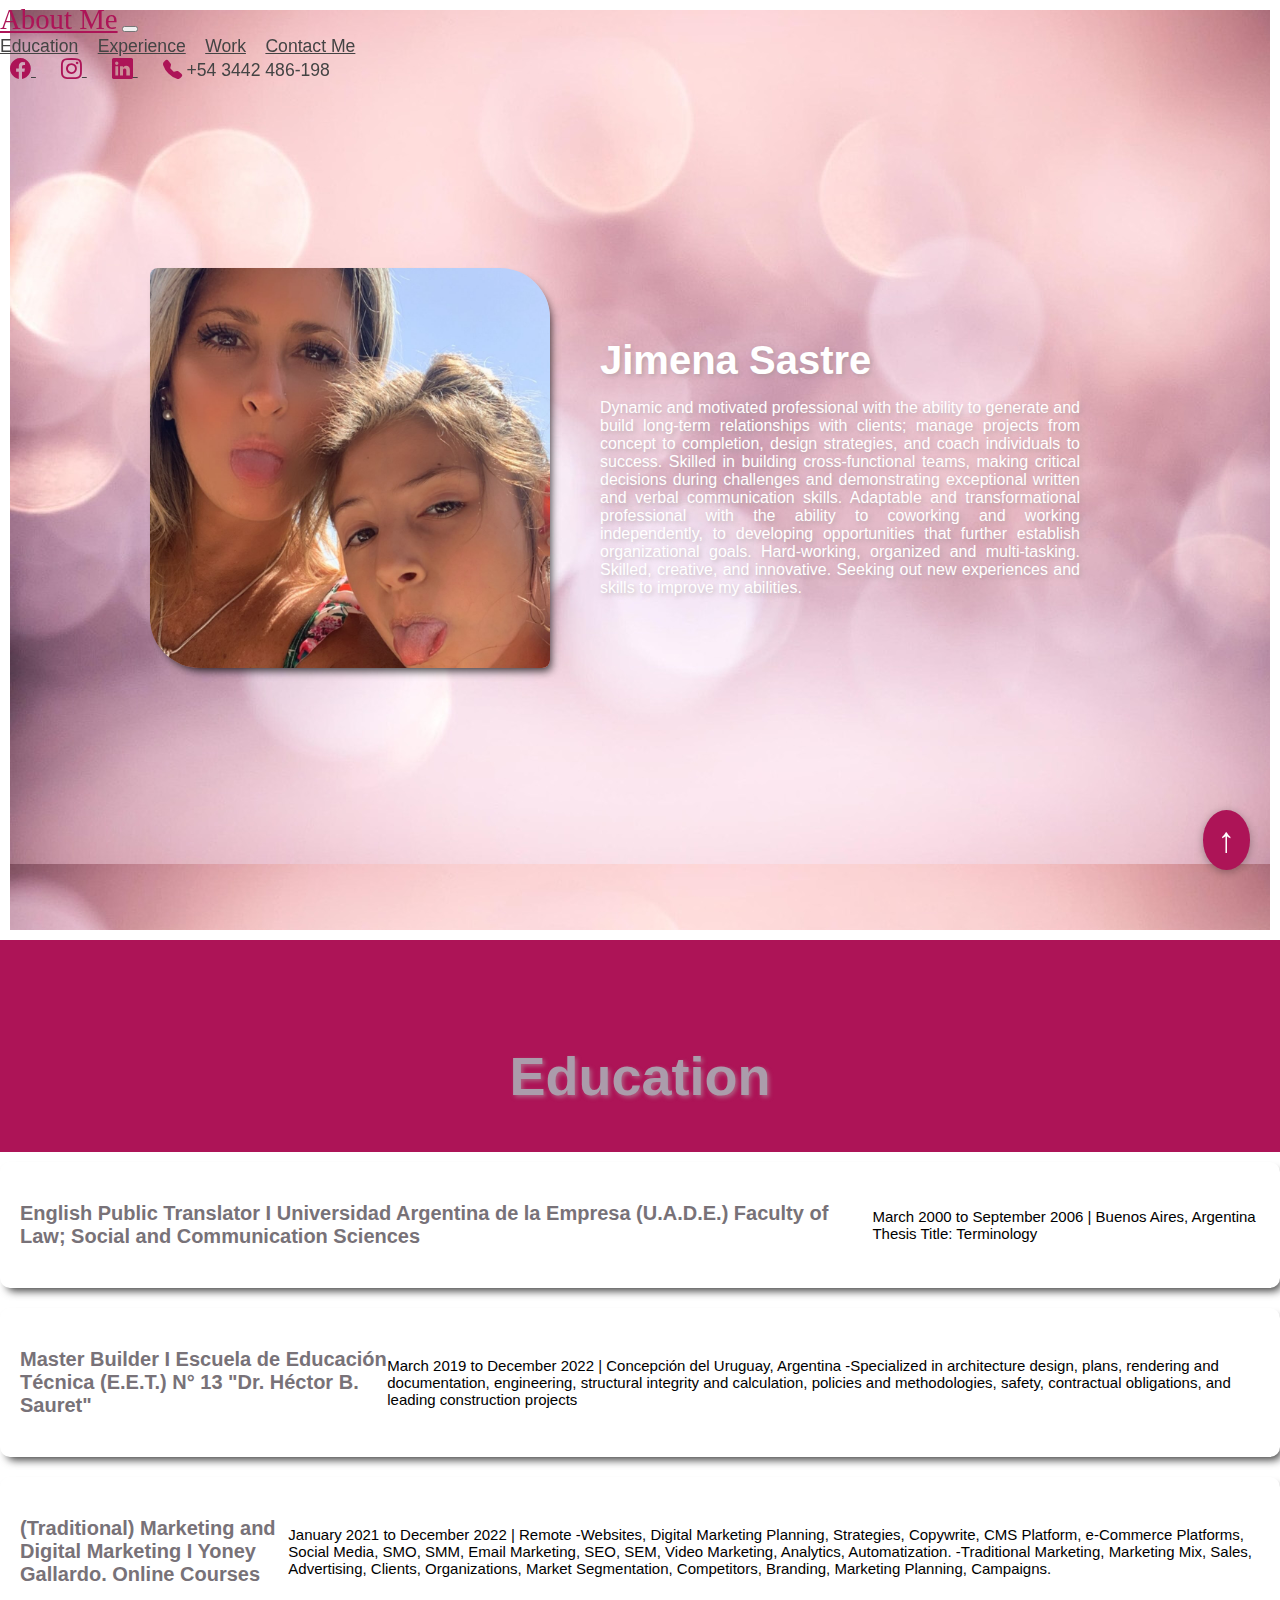
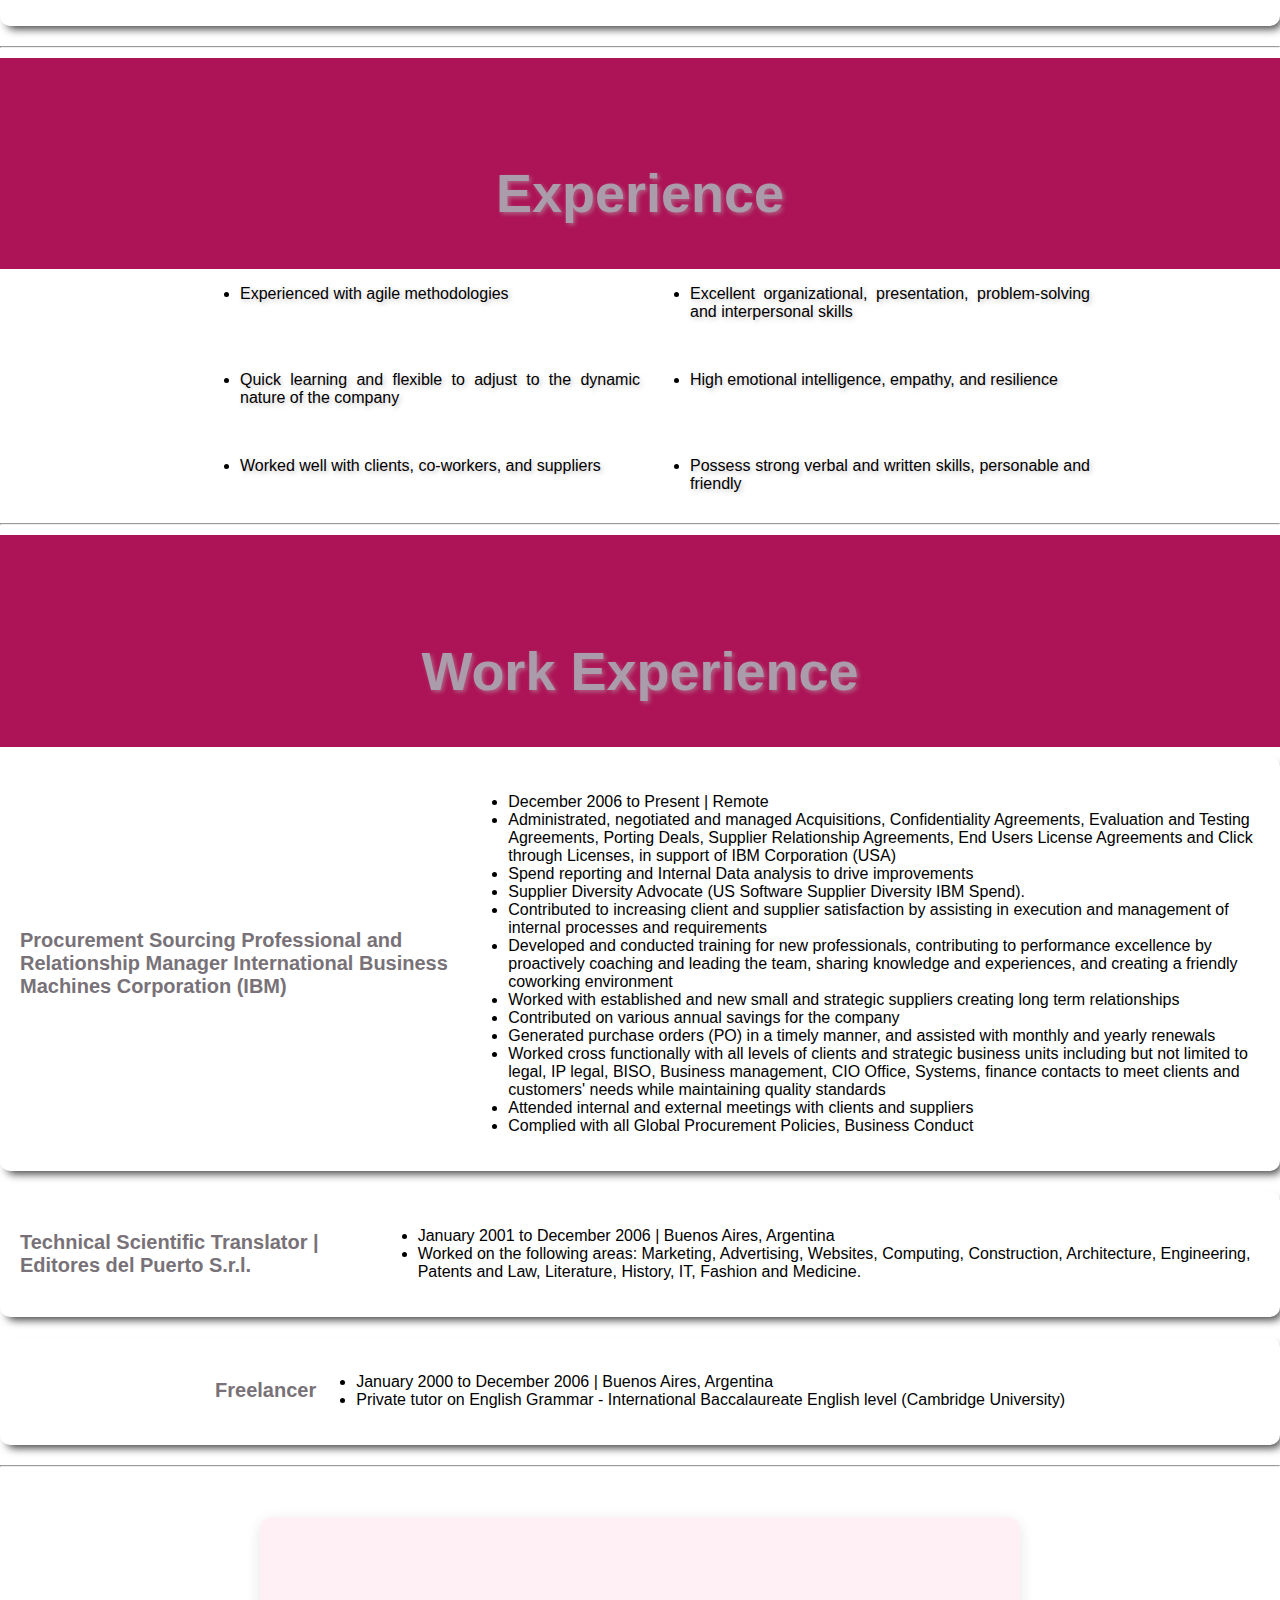
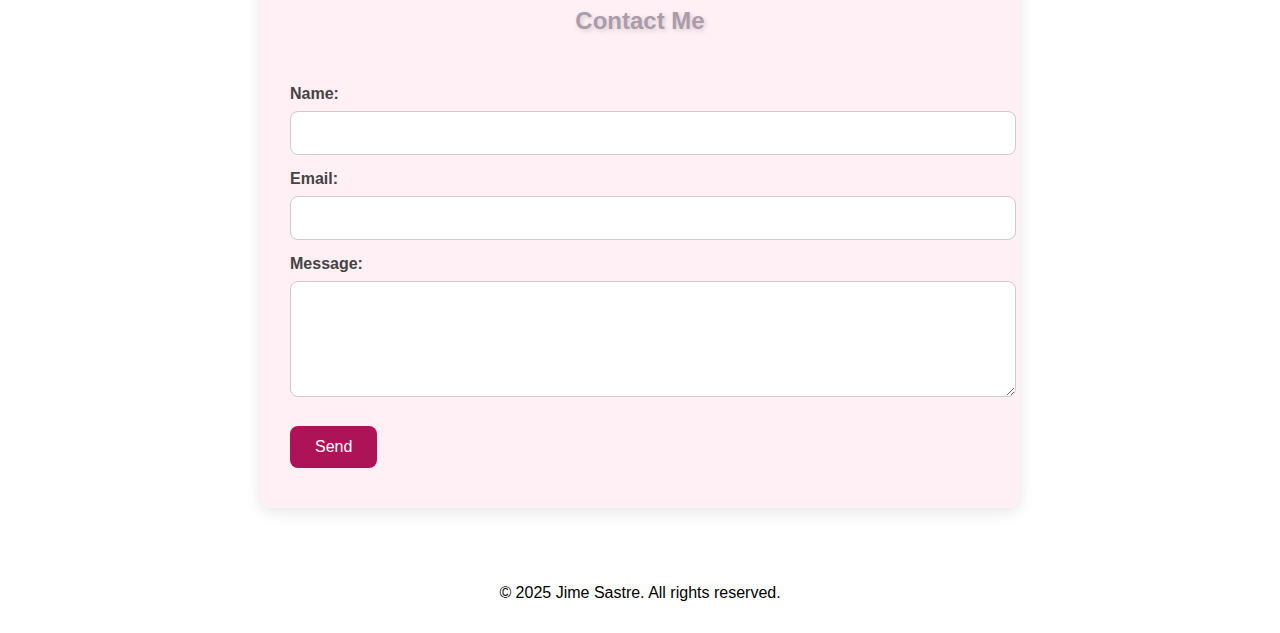
<file: index.html>
<!DOCTYPE html>
<html lang="en">

<head>
  <meta charset="UTF-8">
  <meta name="viewport" content="width=device-width, initial-scale=1.0">
  <title>Portfolio Jimena Sastre</title>

  <!-- Bootstrap CSS link -->
  <link href="https://cdn.jsdelivr.net/npm/bootstrap@5.3.6/dist/css/bootstrap.min.css" rel="stylesheet"
    integrity="sha384-4Q6Gf2aSP4eDXB8Miphtr37CMZZQ5oXLH2yaXMJ2w8e2ZtHTl7GptT4jmndRuHDT" crossorigin="anonymous">

  <!-- link a iconos de redes -->
  <link rel="stylesheet" href="https://cdn.jsdelivr.net/npm/bootstrap-icons@1.10.5/font/bootstrap-icons.css">


  <!-- link css -->
  <link rel="stylesheet" href="styles.css">

</head>

<header>
  <!-- Navbar bootstrap -->
  <nav class="navbar navbar-expand-lg bg-body-tertiary custom sticky-top">
    <div class="container-fluid">
      <a class="navbar-brand" href="#">About Me</a>
      <button class="navbar-toggler" type="button" data-bs-toggle="collapse" data-bs-target="#navbarNavAltMarkup"
        aria-controls="navbarNavAltMarkup" aria-expanded="false" aria-label="Toggle navigation">
        <span class="navbar-toggler-icon"></span>
      </button>

      <div class="collapse navbar-collapse justify-content-between" id="navbarNavAltMarkup">
        <!-- Menú de navegación a la izquierda -->
        <div class="navbar-nav">
          <a class="nav-link active custom" aria-current="page" href="#education">Education</a>
          <a class="nav-link" href="#experience">Experience</a>
          <a class="nav-link custom" href="#work">Work</a>
          <a class="nav-link" href="#contact">Contact Me</a>
        </div>

        <!-- Íconos de redes a la derecha -->
        <div class="navbar-nav">
          <a class="nav-link" href="https://facebook.com" target="_blank" title="Facebook">
            <i class="bi bi-facebook"></i>
          </a>
          <a class="nav-link" href="https://instagram.com" target="_blank" title="Instagram">
            <i class="bi bi-instagram"></i>
          </a>
          <a class="nav-link" href="https://linkedin.com" target="_blank" title="LinkedIn">
            <i class="bi bi-linkedin"></i>
          </a>
          </a>
          <span class="nav-link text-nowrap d-flex align-items-center">
            <i class="bi bi-telephone-fill me-1"></i> +54 3442 486-198
          </span>
        </div>
      </div>
    </div>
  </nav>
</header>


<body>
  <main>
    <!-- porfotlio section -->
    <div class="background" id="#">
      <div class="head-card">
        <!-- photo -->
        <div class="photo">
          <img src="./assets/foto-jime.jpg" alt="Profile Picture">
        </div>

        <!-- texto -->
        <div class="contenido">
          <h2 class="name">Jimena Sastre</h2>
          <p class="text">Dynamic and motivated professional with the ability to generate and build long-term
            relationships with clients; manage projects from concept to completion, design strategies, and coach
            individuals to success. Skilled in building cross-functional teams, making critical decisions during
            challenges and demonstrating exceptional written and verbal communication skills. Adaptable and
            transformational professional with the ability to coworking and working independently, to developing
            opportunities that further establish organizational goals. Hard-working, organized and multi-tasking.
            Skilled, creative, and innovative. Seeking out new experiences and skills to improve my abilities.</p>
        </div>
      </div>
    </div>

    <!-- section education -->
    <section id="education">
      <div class="title">
        <h2>Education</h2>
      </div>
      <div class="card">
        <h3>English Public Translator I Universidad Argentina de la Empresa (U.A.D.E.) Faculty of Law; Social and
          Communication Sciences</h3>
        <p>March 2000 to September 2006 | Buenos Aires, Argentina
          Thesis Title: Terminology</p>
      </div>
      <div class="card">
        <h3>Master Builder I Escuela de Educación Técnica (E.E.T.) N° 13 "Dr. Héctor B. Sauret"</h3>
        <p>March 2019 to December 2022 | Concepción del Uruguay, Argentina
          -Specialized in architecture design, plans, rendering and documentation, engineering, structural integrity and
          calculation, policies and methodologies, safety, contractual obligations, and leading construction projects
        </p>
      </div>
      <div class="card">
        <h3>(Traditional) Marketing and Digital Marketing I Yoney Gallardo. Online Courses</h3>
        <p>January 2021 to December 2022 | Remote
          -Websites, Digital Marketing Planning, Strategies, Copywrite, CMS Platform, e-Commerce Platforms, Social
          Media, SMO, SMM, Email Marketing, SEO, SEM, Video Marketing, Analytics, Automatization.
          -Traditional Marketing, Marketing Mix, Sales, Advertising, Clients, Organizations, Market Segmentation,
          Competitors, Branding, Marketing Planning, Campaigns.</p>
      </div>
    </section>

    <hr>

    <!-- section experience -->
    <section id="experience">
      <div class="title">
        <h2>Experience</h2>
      </div>
      <div>
        <ul class="list">
          <li>Experienced with agile methodologies</li>
          <li>Excellent organizational, presentation, problem-solving and interpersonal skills</li>
          <li>Quick learning and flexible to adjust to the dynamic nature of the company</li>
          <li>High emotional intelligence, empathy, and resilience</li>
          <li>Worked well with clients, co-workers, and suppliers</li>
          <li>Possess strong verbal and written skills, personable and friendly</li>
          </ol>
      </div>
    </section>

    <hr>

    <!-- section work -->
    <section id="work">
      <div class="title">
        <h2>Work Experience</h2>
      </div>
      <div class="card">
        <h3>Procurement Sourcing Professional and Relationship Manager International Business Machines Corporation (IBM)
        </h3>
        <div>
          <ul>
            <li>December 2006 to Present | Remote</li>
            <li>Administrated, negotiated and managed Acquisitions, Confidentiality Agreements, Evaluation and Testing
              Agreements, Porting Deals, Supplier Relationship Agreements, End Users License Agreements and Click
              through Licenses, in support of IBM Corporation (USA)</li>
            <li>Spend reporting and Internal Data analysis to drive improvements</li>
            <li>Supplier Diversity Advocate (US Software Supplier Diversity IBM Spend).</li>
            <li>Contributed to increasing client and supplier satisfaction by assisting in execution and management of
              internal processes and requirements</li>
            <li>Developed and conducted training for new professionals, contributing to performance excellence by
              proactively coaching and leading the team, sharing knowledge and experiences, and creating a friendly
              coworking environment</li>
            <li>Worked with established and new small and strategic suppliers creating long term relationships</li>
            <li>Contributed on various annual savings for the company</li>
            <li>Generated purchase orders (PO) in a timely manner, and assisted with monthly and yearly renewals</li>
            <li>Worked cross functionally with all levels of clients and strategic business units including but not
              limited
              to legal, IP legal, BISO, Business management, CIO Office, Systems, finance contacts to meet clients and
              customers' needs while maintaining quality standards</li>
            <li>Attended internal and external meetings with clients and suppliers</li>
            <li>Complied with all Global Procurement Policies, Business Conduct</li>
          </ul>
        </div>
      </div>
      <div class="card">
        <h3>Technical Scientific Translator | Editores del Puerto S.r.l.</h3>
        <div>
          <ul>
            <li>January 2001 to December 2006 | Buenos Aires, Argentina</li>
            <li>Worked on the following areas: Marketing, Advertising, Websites, Computing, Construction, Architecture,
              Engineering, Patents and Law, Literature, History, IT, Fashion and Medicine.</li>
          </ul>
        </div>
      </div>
      <div class="card">
        <h3>Freelancer</h3>
        <div>
          <ul>
            <li>January 2000 to December 2006 | Buenos Aires, Argentina</li>
            <li>Private tutor on English Grammar - International Baccalaureate English level (Cambridge University)</li>
          </ul>
        </div>
      </div>
    </section>

    <hr>

    <!-- section contact -->
    <section id="contact">
      <h2>Contact Me</h2>
      <form action="#" method="post">
        <label for="name">Name:</label>
        <input type="text" id="name" name="name" required />

        <label for="email">Email:</label>
        <input type="email" id="email" name="email" required />

        <label for="message">Message:</label>
        <textarea id="message" name="message" rows="5" required></textarea>

        <button type="submit">Send</button>
      </form>
    </section>

    <!-- back to top -->
    <a href="#" class="back-to-top" title="Back to top">↑</a>

    <!-- JavaScript bootstrap -->
    <script src="https://cdn.jsdelivr.net/npm/bootstrap@5.3.6/dist/js/bootstrap.bundle.min.js"
      integrity="sha384-j1CDi7MgGQ12Z7Qab0qlWQ/Qqz24Gc6BM0thvEMVjHnfYGF0rmFCozFSxQBxwHKO"
      crossorigin="anonymous"></script>

    <footer class="footer">
      <p>&copy; 2025 Jime Sastre. All rights reserved.</p>
    </footer>
</body>

</html>
</file>
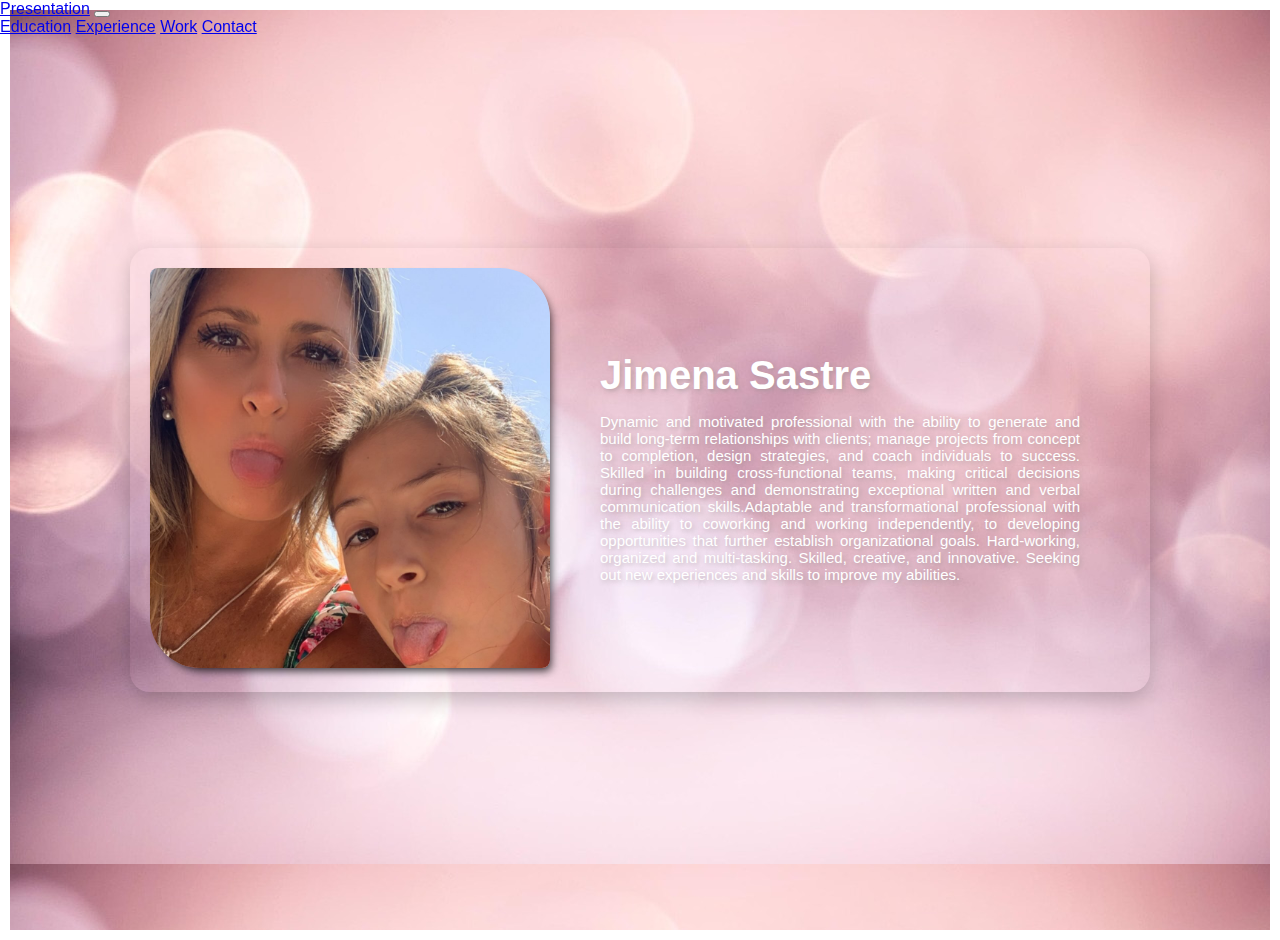
<file: index test.html>
<!DOCTYPE html>
<html lang="en">

<head>
  <meta charset="UTF-8">
  <meta name="viewport" content="width=device-width, initial-scale=1.0">
  <title>Portfolio Jimena Sastre</title>
  <!-- link css -->
  <link rel="stylesheet" href="styles.css">

  <!-- Bootstrap CSS link -->
  <link href="https://cdn.jsdelivr.net/npm/bootstrap@5.3.6/dist/css/bootstrap.min.css" rel="stylesheet"
    integrity="sha384-4Q6Gf2aSP4eDXB8Miphtr37CMZZQ5oXLH2yaXMJ2w8e2ZtHTl7GptT4jmndRuHDT" crossorigin="anonymous">

</head>


<header>
  <!-- Navbar bootstrap -->
  <nav class="navbar navbar-expand-lg bg-body-tertiary">
    <div class="container-fluid">
      <a class="navbar-brand" href="#">Presentation</a>
      <button class="navbar-toggler" type="button" data-bs-toggle="collapse" data-bs-target="#navbarNavAltMarkup"
        aria-controls="navbarNavAltMarkup" aria-expanded="false" aria-label="Toggle navigation">
        <span class="navbar-toggler-icon"></span>
      </button>
      <div class="collapse navbar-collapse" id="navbarNavAltMarkup">
        <div class="navbar-nav">
          <a class="nav-link active" aria-current="page" href="education">Education</a>
          <a class="nav-link" href="experence">Experience</a>
          <a class="nav-link" href="work">Work</a>
          <a class="nav-link" href="contact">Contact</a>

        </div>
      </div>
    </div>
  </nav>
</header>

<body>
  <!-- porfotlio section -->
  <div class="background">
    <div class="card">
      <!-- photo -->
      <div class="photo">
        <img src="./assets/foto-jime.jpg" alt="Profile Picture">
      </div>
      <!-- texto -->
      <div class="contenido">
        <h2 class="name">Jimena Sastre</h2>
        <p class="text">Dynamic and motivated professional with the ability to generate and build long-term
          relationships with clients; manage projects from concept to completion, design strategies, and coach
          individuals to success. Skilled in building cross-functional teams, making critical decisions during
          challenges and demonstrating exceptional written and verbal communication skills.Adaptable and
          transformational professional with the ability to coworking and working independently, to developing
          opportunities that further establish organizational goals. Hard-working, organized and multi-tasking.
          Skilled, creative, and innovative. Seeking out new experiences and skills to improve my abilities.</p>
      </div>
    </div>

  </div>
</body>
</file>
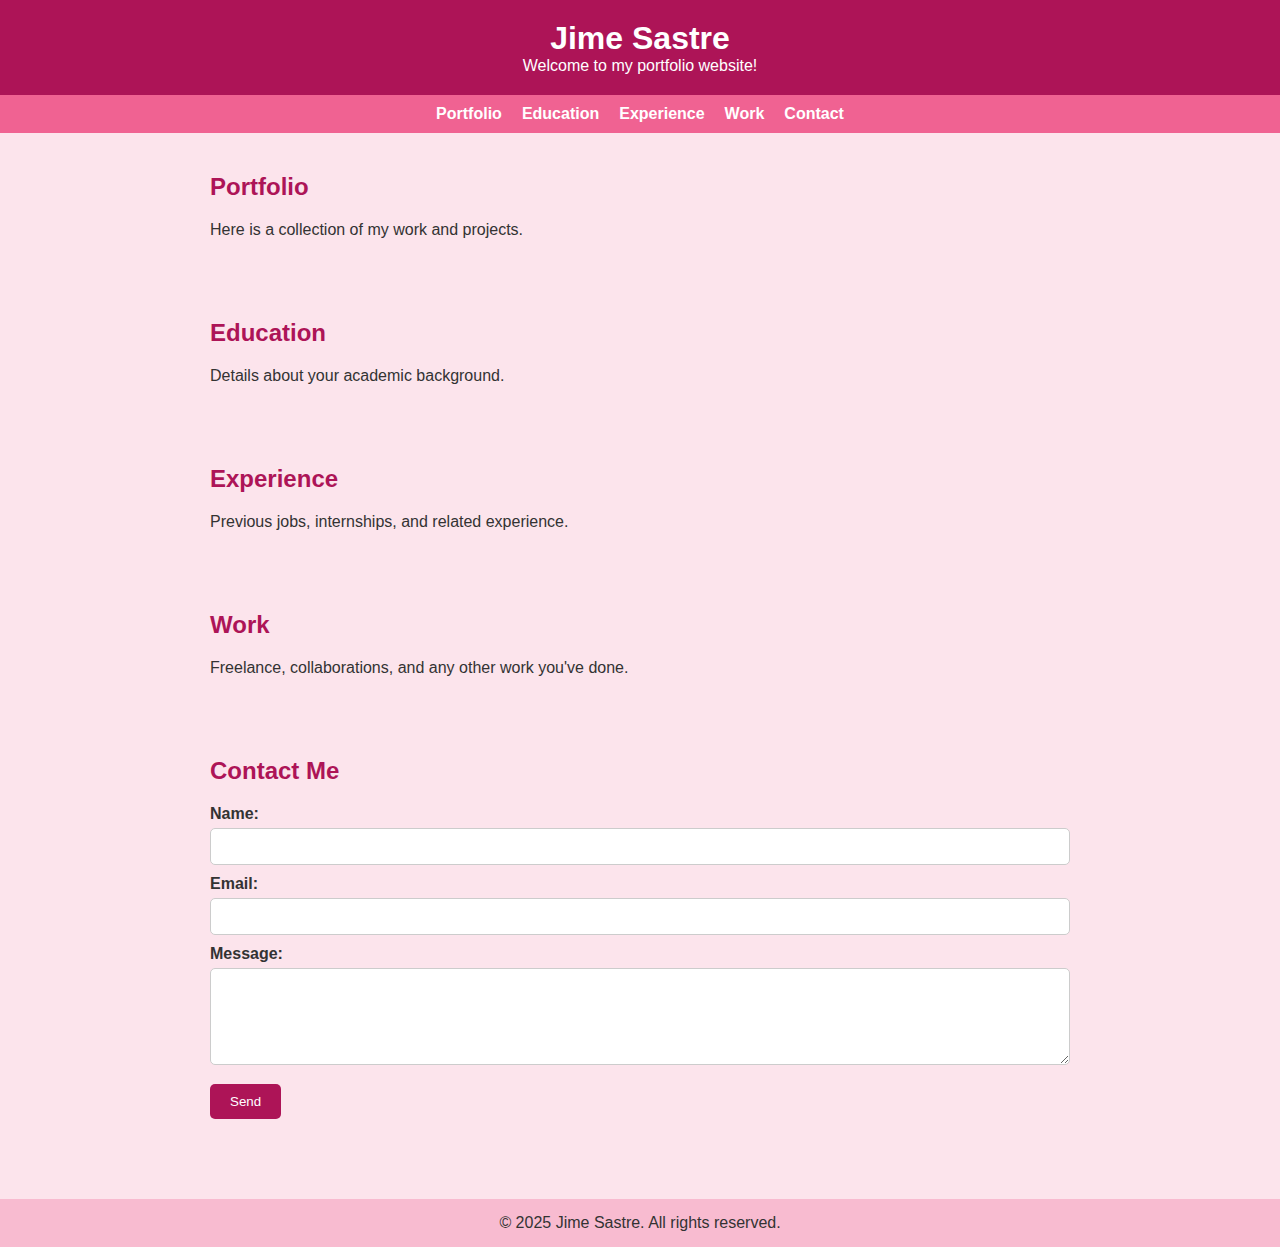
<file: portf.html>
<!DOCTYPE html>
<html lang="en">

<head>
  <meta charset="UTF-8" />
  <meta name="viewport" content="width=device-width, initial-scale=1.0" />
  <title>Jime's Portfolio</title>
  <style>
    * {
      box-sizing: border-box;
      margin: 0;
      padding: 0;
      font-family: Arial, sans-serif;
    }

    body {
      background: #fce4ec;
      color: #333;
    }

    header {
      background-color: #ad1457;
      color: white;
      padding: 20px;
      text-align: center;
    }

    nav {
      background-color: #f06292;
      display: flex;
      justify-content: center;
      gap: 20px;
      padding: 10px 0;
      flex-wrap: wrap;
    }

    nav a {
      color: white;
      text-decoration: none;
      font-weight: bold;
    }

    section {
      padding: 40px 20px;
      max-width: 900px;
      margin: 0 auto;
    }

    h2 {
      margin-bottom: 20px;
      color: #ad1457;
    }

    form label {
      display: block;
      margin-top: 10px;
      font-weight: bold;
    }

    form input,
    form textarea {
      width: 100%;
      padding: 10px;
      margin-top: 5px;
      border-radius: 5px;
      border: 1px solid #ccc;
    }

    form button {
      margin-top: 15px;
      padding: 10px 20px;
      background-color: #ad1457;
      color: white;
      border: none;
      border-radius: 5px;
      cursor: pointer;
    }

    footer {
      background-color: #f8bbd0;
      text-align: center;
      padding: 15px;
      margin-top: 40px;
    }
  </style>
</head>

<body>
  <header>
    <h1>Jime Sastre</h1>
    <p>Welcome to my portfolio website!</p>
  </header>

  <nav>
    <a href="#portfolio">Portfolio</a>
    <a href="#education">Education</a>
    <a href="#experience">Experience</a>
    <a href="#work">Work</a>
    <a href="#contact">Contact</a>
  </nav>

  <section id="portfolio">
    <h2>Portfolio</h2>
    <p>Here is a collection of my work and projects.</p>
    <!-- Podés agregar imágenes o proyectos con enlaces -->
  </section>

  <section id="education">
    <h2>Education</h2>
    <p>Details about your academic background.</p>
  </section>

  <section id="experience">
    <h2>Experience</h2>
    <p>Previous jobs, internships, and related experience.</p>
  </section>

  <section id="work">
    <h2>Work</h2>
    <p>Freelance, collaborations, and any other work you've done.</p>
  </section>

  <section id="contact">
    <h2>Contact Me</h2>
    <form action="#" method="post">
      <label for="name">Name:</label>
      <input type="text" id="name" name="name" required />

      <label for="email">Email:</label>
      <input type="email" id="email" name="email" required />

      <label for="message">Message:</label>
      <textarea id="message" name="message" rows="5" required></textarea>

      <button type="submit">Send</button>
    </form>
  </section>

  <footer>
    <p>&copy; 2025 Jime Sastre. All rights reserved.</p>
  </footer>
</body>

</html>
</file>
<file: styles.css>
body {
  margin: 0;
  padding: 0;
  font-family: 'Segoe UI', Tahoma, Geneva, Verdana, sans-serif;
}

/* Bootstrap Navbar */
.navbar {
  width: 100%;
  position: fixed;
  top: 0;
  z-index: 999;
}

/* Aplica a los elementos del navbar */
.custom .navbar-brand {
  font-family: 'Georgia', serif;
  /* Cambia la fuente de 'About Me' */
  font-size: 1.8rem;
  /* Tamaño más grande */
  color: #ad1457 !important;
  /* Color personalizado */
}

.custom .nav-link {
  font-family: 'Arial', sans-serif;
  /* Fuente para los enlaces */
  font-size: 1.1rem;
  /* Tamaño de letra */
  color: #444 !important;
  /* Color del texto */
  margin-right: 15px;
  transition: color 0.3s ease;
}

.custom .nav-link:hover {
  color: #ad1457 !important;
  /* Color al pasar el mouse */
  text-decoration: underline;
}

/* Estilo para achicar la altura del navbar */
.navbar.custom {
  padding-top: 0.2rem;
  padding-bottom: 0.2rem;
}

.navbar .bi {
  font-size: 1.3rem;
  margin-left: 10px;
  color: #ad1457;
  transition: color 0.3s ease;
}

.navbar .bi:hover {
  color: #880e4f;
}

.navbar .bi-telephone-fill {
  color: #ad1457;
  font-size: 1.2rem;
}

.navbar .nav-link span {
  margin-left: 5px;
}

/* fondo color pastel y circulos */
.background {
  padding: 10px;
  margin: 10px;
  background-image: url(./assets/background2.jpg);
  height: 100vh;
  display: flex;
  justify-content: center;
  align-items: center;
}

/* Tarjeta de presentación */
.head-card {
  display: flex;
  align-items: center;
  margin: 200px;
}

.card {
  display: flex;
  flex-direction: row;
  justify-content: center;
  align-items: center;
  border-radius: 20px;
  box-shadow: 0 8px 20px rgba(0, 0, 0, 0.2);
  padding: 20px;
}

/* Imagen */
.photo img {
  position: relative;
  width: 400px;
  object-fit: cover;
  border-radius: 8px 50px 8px 50px;
  box-shadow: 4px 6px 9px -3px rgba(0, 0, 0, 0.75);
}

/* Contenido */
.contenido {
  display: table-column;
  gap: 30px;
  margin: 30px;
  padding: 20px;
  border-radius: 10px;
  width: 480px;
}

.contenido h2 {
  margin: 10px 0;
  font-size: 40px;
  /* color: rgb(171, 156, 171); */
  text-shadow: 2px 2px 4px rgba(154, 144, 144, 0.5);
  color: white;
}

.contenido p {
  font-size: 16px;
  text-align: justify;
  color: white;
  text-shadow: 2px 2px 4px rgba(154, 144, 144, 0.5);
}

/* section:Education  */
#education .card {
  margin-inline-start: auto;
  margin-bottom: 20px;
  padding: 20px;
  border-radius: 10px;
  border: none;
  box-shadow: 4px 6px 9px -3px rgba(0, 0, 0, 0.75);
}

#education .title {
  background-color: #ad1457;
  padding-top: 60px;
  margin: 10px 0;
  font-size: 36px;
  color: rgb(171, 156, 171);
  display: flex;
  justify-content: center;
  text-shadow: 2px 2px 4px rgba(177, 174, 174, 0.5);
}

.card h3 {
  font-size: 20px;
  color: rgb(120, 114, 120);
}

.card p {
  font-size: 15px;
  /* color: rgb(171, 156, 171); */
}

/* section experience */
#experience .title {
  background-color: #ad1457;
  padding-top: 60px;
  margin: 10px 0;
  font-size: 36px;
  color: rgb(171, 156, 171);
  display: flex;
  justify-content: center;
  text-shadow: 2px 2px 4px rgba(177, 174, 174, 0.5);
}

#experience .list {
  font-size: 16px;
  text-align: justify;
  display: grid;
  grid-template-columns: repeat(2, 400px);
  gap: 50px;
  margin-left: 200px;
  margin-bottom: 30px;
  /* color: rgb(171, 156, 171); */
  text-shadow: 2px 2px 4px rgba(154, 144, 144, 0.5);
}


/* section work */
#work .card {
  margin-inline-start: auto;
  margin-bottom: 20px;
  padding: 20px;
  border-radius: 10px;
  border: none;
  box-shadow: 4px 6px 9px -3px rgba(0, 0, 0, 0.75);
}

#work .title {
  background-color: #ad1457;
  padding-top: 60px;
  margin: 10px 0;
  font-size: 36px;
  color: rgb(171, 156, 171);
  display: flex;
  justify-content: center;
  text-shadow: 2px 2px 4px rgba(177, 174, 174, 0.5);
}

#work .card .h3 {
  font-size: 20px;
  color: rgb(120, 114, 120);
}

/* section contact form */
#contact {
  background-color: #fff0f5;
  border-radius: 12px;
  padding: 40px 30px;
  box-shadow: 0 4px 15px rgba(0, 0, 0, 0.1);
  max-width: 700px;
  margin: 50px auto;
}

#contact h2 {
  padding-top: 30px;
  padding-bottom: 20px;
  text-align: center;
  /* color: #ad1457; */
  color: rgb(171, 156, 171);
  text-shadow: 2px 2px 4px rgba(177, 174, 174, 0.5);
  margin-bottom: 30px;
}

#contact form label {
  display: block;
  margin-top: 15px;
  font-weight: bold;
  color: #444;
}

#contact form input,
#contact form textarea {
  width: 100%;
  padding: 12px;
  margin-top: 8px;
  border: 1px solid #ccc;
  border-radius: 8px;
  font-size: 16px;
  background-color: #fff;
  transition: border-color 0.3s ease;
}

#contact form input:focus,
#contact form textarea:focus {
  border-color: #ad1457;
  outline: none;
}

#contact form button {
  margin-top: 25px;
  padding: 12px 25px;
  background-color: #ad1457;
  color: white;
  border: none;
  border-radius: 8px;
  font-size: 16px;
  cursor: pointer;
  transition: background-color 0.3s ease;
}

#contact form button:hover {
  background-color: #880e4f;
}

/* back to top */
.back-to-top {
  position: fixed;
  bottom: 30px;
  right: 30px;
  background-color: #ad1457;
  color: white;
  padding: 10px 15px;
  border-radius: 50%;
  text-decoration: none;
  font-size: 35px;
  box-shadow: 0 2px 8px rgba(0, 0, 0, 0.3);
  z-index: 999;
  transition: background-color 0.3s ease;
}

.back-to-top:hover {
  background-color: #880e4f;
}

/* footer */
footer {
  display: flex;
  justify-content: center;
  align-items: center;
  padding: 10px;
}
</file>
